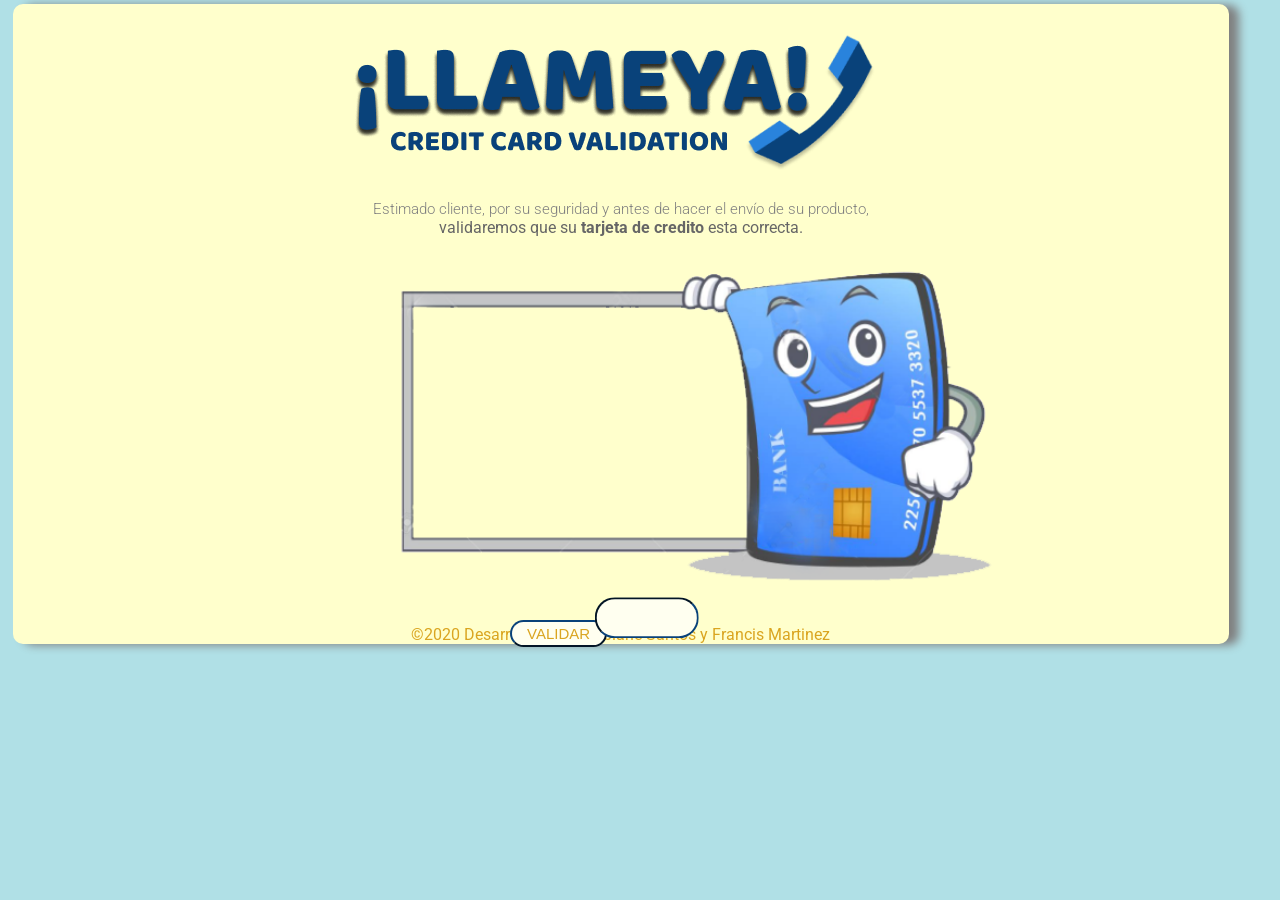
<file: src/index.html>
<!DOCTYPE html>
<html>

<head>

  <meta charset="utf-8" />
  <title>Tarjeta de crédito válida</title>
  <link rel="stylesheet" href="style.css" />
  <link href="https://fonts.googleapis.com/css2?family=Roboto&display=swap" rel="stylesheet">
  <link href="https://fonts.googleapis.com/css2?family=Fredoka+One&display=swap" rel="stylesheet">

</head>

<body>
  <div class="generalTodo">
    <header>
      <!-- primera pantalla -->
      <div id="welcome" class="welcome">
        <img src="./img/llameya-logo.png" alt="¡Llameya!">
        <!-- texto para el usuario -->
        <p style="margin-top: 10px">
          Estimado cliente, por su seguridad y antes de hacer el envío de su
          producto,
        </p>
        <p></p>validaremos que su <strong> tarjeta de credito</strong> esta correcta.</p>
        <!-- imagen de fondo -->
        <div class="tarjeta">
          <img src="./img/background-card.png" width="650" alt="imagen tarjeta feliz" />
        </div>

        <!-- input que recíbe los datos de la tarjeta -->
        <input type="text" id="creditCardNumber" class="centrado" placeholder="Numero de su tarjeta" />


        <!-- mensaje de error cuando el numero no corresponde al especificado en javascript -->
        <h4 id="mensajeError"></h4>

        <!-- botón para validar los digitos de la tarjeta-->
        <button id="btnValidation" class="btnValidar">VALIDAR</button>
      </div>
    </header>

    <main>
      <!--pantalla del resultado  -->
      <div id="validationResult" class="step-validation">
        <br><br><br>
        <!--mensagem que muestra el analisis del algoritmo de luhn, marca -->
        <div id="showResult" class="validation-msg"></div>
        <br>
        <br><br><br>
        <!-- botón para volver a la pantalla de inicio-->
        <button id="btnIniciar" class="btnInicio">INICIO</button>
        <br><br><br>
        <!-- botón para cerrar y salir del validador-->
        <button id="btnCerrar" class="btnCerrar">CERRAR</button>
      </div>
    </main>

    <footer>
      <!--texto sobre los creadores del validador-->
      &copy;2020 Desarrollado por Fabiane Santos y Francis Martinez
    </footer>
    <script src="index.js" type="module"></script>
  </div>
</body>

</html>
</file>
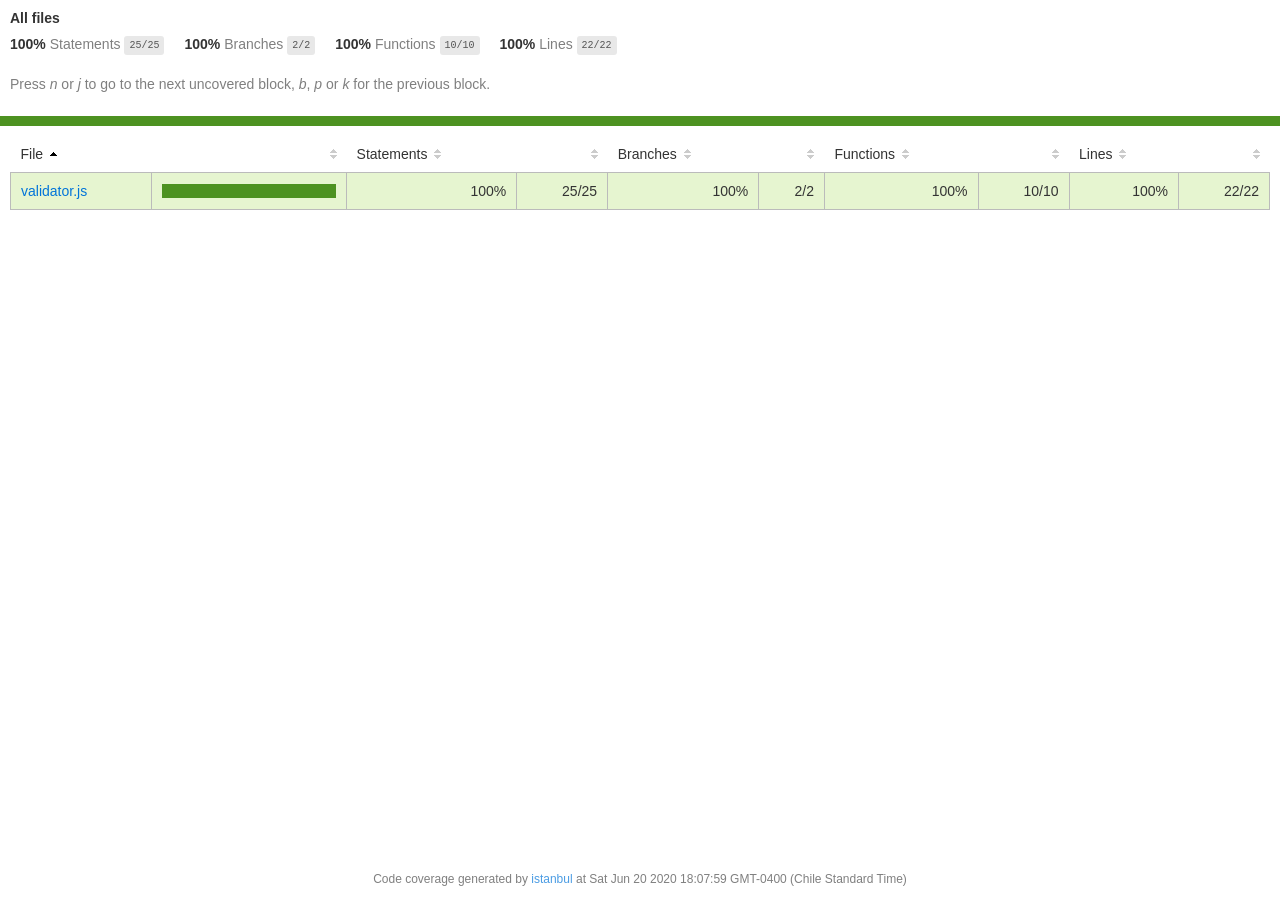
<file: coverage/lcov-report/index.html>
<!doctype html>
<html lang="en">

<head>
    <title>Code coverage report for All files</title>
    <meta charset="utf-8" />
    <link rel="stylesheet" href="prettify.css" />
    <link rel="stylesheet" href="base.css" />
    <meta name="viewport" content="width=device-width, initial-scale=1">
    <style type='text/css'>
        .coverage-summary .sorter {
            background-image: url(sort-arrow-sprite.png);
        }
    </style>
</head>
    
<body>
<div class='wrapper'>
    <div class='pad1'>
        <h2>All files</h2>
        <div class='clearfix'>
            
            <div class='fl pad1y space-right2'>
                <span class="strong">100% </span>
                <span class="quiet">Statements</span>
                <span class='fraction'>25/25</span>
            </div>
        
            
            <div class='fl pad1y space-right2'>
                <span class="strong">100% </span>
                <span class="quiet">Branches</span>
                <span class='fraction'>2/2</span>
            </div>
        
            
            <div class='fl pad1y space-right2'>
                <span class="strong">100% </span>
                <span class="quiet">Functions</span>
                <span class='fraction'>10/10</span>
            </div>
        
            
            <div class='fl pad1y space-right2'>
                <span class="strong">100% </span>
                <span class="quiet">Lines</span>
                <span class='fraction'>22/22</span>
            </div>
        
            
        </div>
        <p class="quiet">
            Press <em>n</em> or <em>j</em> to go to the next uncovered block, <em>b</em>, <em>p</em> or <em>k</em> for the previous block.
        </p>
    </div>
    <div class='status-line high'></div>
    <div class="pad1">
<table class="coverage-summary">
<thead>
<tr>
   <th data-col="file" data-fmt="html" data-html="true" class="file">File</th>
   <th data-col="pic" data-type="number" data-fmt="html" data-html="true" class="pic"></th>
   <th data-col="statements" data-type="number" data-fmt="pct" class="pct">Statements</th>
   <th data-col="statements_raw" data-type="number" data-fmt="html" class="abs"></th>
   <th data-col="branches" data-type="number" data-fmt="pct" class="pct">Branches</th>
   <th data-col="branches_raw" data-type="number" data-fmt="html" class="abs"></th>
   <th data-col="functions" data-type="number" data-fmt="pct" class="pct">Functions</th>
   <th data-col="functions_raw" data-type="number" data-fmt="html" class="abs"></th>
   <th data-col="lines" data-type="number" data-fmt="pct" class="pct">Lines</th>
   <th data-col="lines_raw" data-type="number" data-fmt="html" class="abs"></th>
</tr>
</thead>
<tbody><tr>
	<td class="file high" data-value="validator.js"><a href="validator.js.html">validator.js</a></td>
	<td data-value="100" class="pic high">
	<div class="chart"><div class="cover-fill cover-full" style="width: 100%"></div><div class="cover-empty" style="width: 0%"></div></div>
	</td>
	<td data-value="100" class="pct high">100%</td>
	<td data-value="25" class="abs high">25/25</td>
	<td data-value="100" class="pct high">100%</td>
	<td data-value="2" class="abs high">2/2</td>
	<td data-value="100" class="pct high">100%</td>
	<td data-value="10" class="abs high">10/10</td>
	<td data-value="100" class="pct high">100%</td>
	<td data-value="22" class="abs high">22/22</td>
	</tr>

</tbody>
</table>
</div>
                <div class='push'></div><!-- for sticky footer -->
            </div><!-- /wrapper -->
            <div class='footer quiet pad2 space-top1 center small'>
                Code coverage generated by
                <a href="https://istanbul.js.org/" target="_blank">istanbul</a>
                at Sat Jun 20 2020 18:07:59 GMT-0400 (Chile Standard Time)
            </div>
        </div>
        <script src="prettify.js"></script>
        <script>
            window.onload = function () {
                prettyPrint();
            };
        </script>
        <script src="sorter.js"></script>
        <script src="block-navigation.js"></script>
    </body>
</html>
</file>
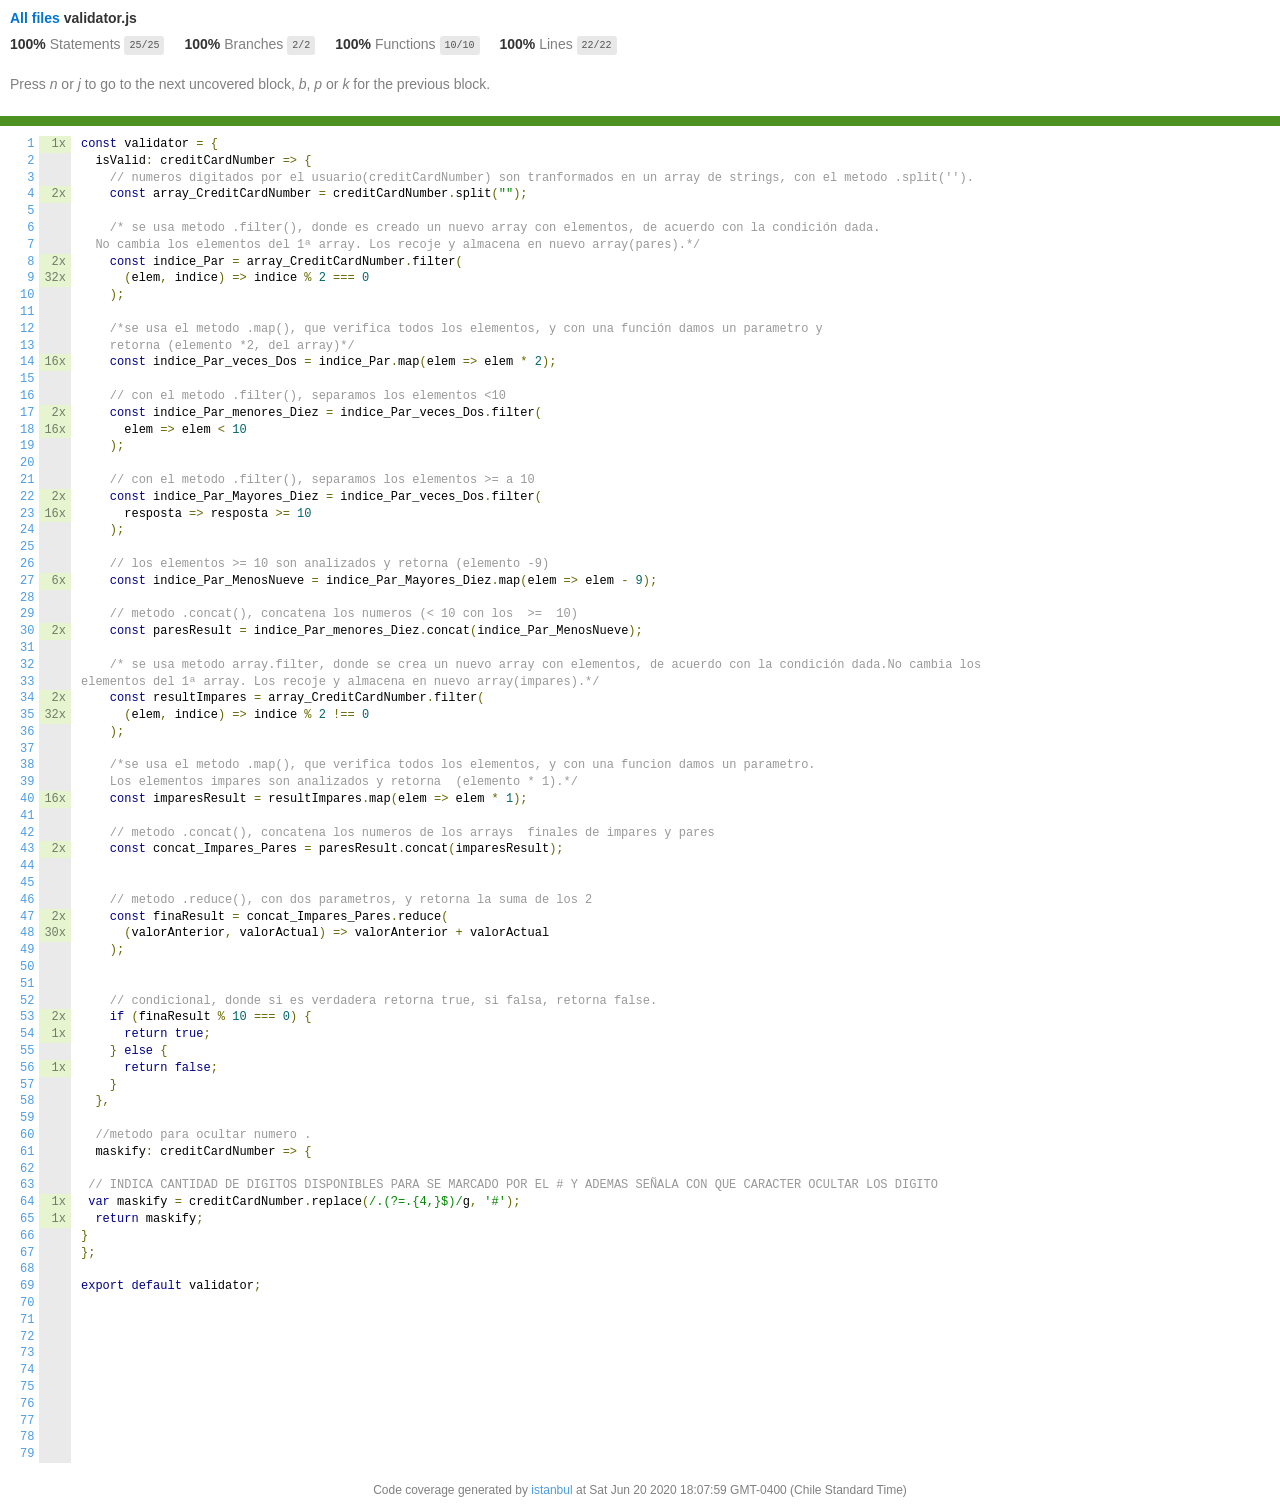
<file: coverage/lcov-report/validator.js.html>
<!doctype html>
<html lang="en">

<head>
    <title>Code coverage report for validator.js</title>
    <meta charset="utf-8" />
    <link rel="stylesheet" href="prettify.css" />
    <link rel="stylesheet" href="base.css" />
    <meta name="viewport" content="width=device-width, initial-scale=1">
    <style type='text/css'>
        .coverage-summary .sorter {
            background-image: url(sort-arrow-sprite.png);
        }
    </style>
</head>
    
<body>
<div class='wrapper'>
    <div class='pad1'>
        <h2><a href="index.html">All files</a> validator.js</h2>
        <div class='clearfix'>
            
            <div class='fl pad1y space-right2'>
                <span class="strong">100% </span>
                <span class="quiet">Statements</span>
                <span class='fraction'>25/25</span>
            </div>
        
            
            <div class='fl pad1y space-right2'>
                <span class="strong">100% </span>
                <span class="quiet">Branches</span>
                <span class='fraction'>2/2</span>
            </div>
        
            
            <div class='fl pad1y space-right2'>
                <span class="strong">100% </span>
                <span class="quiet">Functions</span>
                <span class='fraction'>10/10</span>
            </div>
        
            
            <div class='fl pad1y space-right2'>
                <span class="strong">100% </span>
                <span class="quiet">Lines</span>
                <span class='fraction'>22/22</span>
            </div>
        
            
        </div>
        <p class="quiet">
            Press <em>n</em> or <em>j</em> to go to the next uncovered block, <em>b</em>, <em>p</em> or <em>k</em> for the previous block.
        </p>
    </div>
    <div class='status-line high'></div>
    <pre><table class="coverage">
<tr><td class="line-count quiet"><a name='L1'></a><a href='#L1'>1</a>
<a name='L2'></a><a href='#L2'>2</a>
<a name='L3'></a><a href='#L3'>3</a>
<a name='L4'></a><a href='#L4'>4</a>
<a name='L5'></a><a href='#L5'>5</a>
<a name='L6'></a><a href='#L6'>6</a>
<a name='L7'></a><a href='#L7'>7</a>
<a name='L8'></a><a href='#L8'>8</a>
<a name='L9'></a><a href='#L9'>9</a>
<a name='L10'></a><a href='#L10'>10</a>
<a name='L11'></a><a href='#L11'>11</a>
<a name='L12'></a><a href='#L12'>12</a>
<a name='L13'></a><a href='#L13'>13</a>
<a name='L14'></a><a href='#L14'>14</a>
<a name='L15'></a><a href='#L15'>15</a>
<a name='L16'></a><a href='#L16'>16</a>
<a name='L17'></a><a href='#L17'>17</a>
<a name='L18'></a><a href='#L18'>18</a>
<a name='L19'></a><a href='#L19'>19</a>
<a name='L20'></a><a href='#L20'>20</a>
<a name='L21'></a><a href='#L21'>21</a>
<a name='L22'></a><a href='#L22'>22</a>
<a name='L23'></a><a href='#L23'>23</a>
<a name='L24'></a><a href='#L24'>24</a>
<a name='L25'></a><a href='#L25'>25</a>
<a name='L26'></a><a href='#L26'>26</a>
<a name='L27'></a><a href='#L27'>27</a>
<a name='L28'></a><a href='#L28'>28</a>
<a name='L29'></a><a href='#L29'>29</a>
<a name='L30'></a><a href='#L30'>30</a>
<a name='L31'></a><a href='#L31'>31</a>
<a name='L32'></a><a href='#L32'>32</a>
<a name='L33'></a><a href='#L33'>33</a>
<a name='L34'></a><a href='#L34'>34</a>
<a name='L35'></a><a href='#L35'>35</a>
<a name='L36'></a><a href='#L36'>36</a>
<a name='L37'></a><a href='#L37'>37</a>
<a name='L38'></a><a href='#L38'>38</a>
<a name='L39'></a><a href='#L39'>39</a>
<a name='L40'></a><a href='#L40'>40</a>
<a name='L41'></a><a href='#L41'>41</a>
<a name='L42'></a><a href='#L42'>42</a>
<a name='L43'></a><a href='#L43'>43</a>
<a name='L44'></a><a href='#L44'>44</a>
<a name='L45'></a><a href='#L45'>45</a>
<a name='L46'></a><a href='#L46'>46</a>
<a name='L47'></a><a href='#L47'>47</a>
<a name='L48'></a><a href='#L48'>48</a>
<a name='L49'></a><a href='#L49'>49</a>
<a name='L50'></a><a href='#L50'>50</a>
<a name='L51'></a><a href='#L51'>51</a>
<a name='L52'></a><a href='#L52'>52</a>
<a name='L53'></a><a href='#L53'>53</a>
<a name='L54'></a><a href='#L54'>54</a>
<a name='L55'></a><a href='#L55'>55</a>
<a name='L56'></a><a href='#L56'>56</a>
<a name='L57'></a><a href='#L57'>57</a>
<a name='L58'></a><a href='#L58'>58</a>
<a name='L59'></a><a href='#L59'>59</a>
<a name='L60'></a><a href='#L60'>60</a>
<a name='L61'></a><a href='#L61'>61</a>
<a name='L62'></a><a href='#L62'>62</a>
<a name='L63'></a><a href='#L63'>63</a>
<a name='L64'></a><a href='#L64'>64</a>
<a name='L65'></a><a href='#L65'>65</a>
<a name='L66'></a><a href='#L66'>66</a>
<a name='L67'></a><a href='#L67'>67</a>
<a name='L68'></a><a href='#L68'>68</a>
<a name='L69'></a><a href='#L69'>69</a>
<a name='L70'></a><a href='#L70'>70</a>
<a name='L71'></a><a href='#L71'>71</a>
<a name='L72'></a><a href='#L72'>72</a>
<a name='L73'></a><a href='#L73'>73</a>
<a name='L74'></a><a href='#L74'>74</a>
<a name='L75'></a><a href='#L75'>75</a>
<a name='L76'></a><a href='#L76'>76</a>
<a name='L77'></a><a href='#L77'>77</a>
<a name='L78'></a><a href='#L78'>78</a>
<a name='L79'></a><a href='#L79'>79</a></td><td class="line-coverage quiet"><span class="cline-any cline-yes">1x</span>
<span class="cline-any cline-neutral">&nbsp;</span>
<span class="cline-any cline-neutral">&nbsp;</span>
<span class="cline-any cline-yes">2x</span>
<span class="cline-any cline-neutral">&nbsp;</span>
<span class="cline-any cline-neutral">&nbsp;</span>
<span class="cline-any cline-neutral">&nbsp;</span>
<span class="cline-any cline-yes">2x</span>
<span class="cline-any cline-yes">32x</span>
<span class="cline-any cline-neutral">&nbsp;</span>
<span class="cline-any cline-neutral">&nbsp;</span>
<span class="cline-any cline-neutral">&nbsp;</span>
<span class="cline-any cline-neutral">&nbsp;</span>
<span class="cline-any cline-yes">16x</span>
<span class="cline-any cline-neutral">&nbsp;</span>
<span class="cline-any cline-neutral">&nbsp;</span>
<span class="cline-any cline-yes">2x</span>
<span class="cline-any cline-yes">16x</span>
<span class="cline-any cline-neutral">&nbsp;</span>
<span class="cline-any cline-neutral">&nbsp;</span>
<span class="cline-any cline-neutral">&nbsp;</span>
<span class="cline-any cline-yes">2x</span>
<span class="cline-any cline-yes">16x</span>
<span class="cline-any cline-neutral">&nbsp;</span>
<span class="cline-any cline-neutral">&nbsp;</span>
<span class="cline-any cline-neutral">&nbsp;</span>
<span class="cline-any cline-yes">6x</span>
<span class="cline-any cline-neutral">&nbsp;</span>
<span class="cline-any cline-neutral">&nbsp;</span>
<span class="cline-any cline-yes">2x</span>
<span class="cline-any cline-neutral">&nbsp;</span>
<span class="cline-any cline-neutral">&nbsp;</span>
<span class="cline-any cline-neutral">&nbsp;</span>
<span class="cline-any cline-yes">2x</span>
<span class="cline-any cline-yes">32x</span>
<span class="cline-any cline-neutral">&nbsp;</span>
<span class="cline-any cline-neutral">&nbsp;</span>
<span class="cline-any cline-neutral">&nbsp;</span>
<span class="cline-any cline-neutral">&nbsp;</span>
<span class="cline-any cline-yes">16x</span>
<span class="cline-any cline-neutral">&nbsp;</span>
<span class="cline-any cline-neutral">&nbsp;</span>
<span class="cline-any cline-yes">2x</span>
<span class="cline-any cline-neutral">&nbsp;</span>
<span class="cline-any cline-neutral">&nbsp;</span>
<span class="cline-any cline-neutral">&nbsp;</span>
<span class="cline-any cline-yes">2x</span>
<span class="cline-any cline-yes">30x</span>
<span class="cline-any cline-neutral">&nbsp;</span>
<span class="cline-any cline-neutral">&nbsp;</span>
<span class="cline-any cline-neutral">&nbsp;</span>
<span class="cline-any cline-neutral">&nbsp;</span>
<span class="cline-any cline-yes">2x</span>
<span class="cline-any cline-yes">1x</span>
<span class="cline-any cline-neutral">&nbsp;</span>
<span class="cline-any cline-yes">1x</span>
<span class="cline-any cline-neutral">&nbsp;</span>
<span class="cline-any cline-neutral">&nbsp;</span>
<span class="cline-any cline-neutral">&nbsp;</span>
<span class="cline-any cline-neutral">&nbsp;</span>
<span class="cline-any cline-neutral">&nbsp;</span>
<span class="cline-any cline-neutral">&nbsp;</span>
<span class="cline-any cline-neutral">&nbsp;</span>
<span class="cline-any cline-yes">1x</span>
<span class="cline-any cline-yes">1x</span>
<span class="cline-any cline-neutral">&nbsp;</span>
<span class="cline-any cline-neutral">&nbsp;</span>
<span class="cline-any cline-neutral">&nbsp;</span>
<span class="cline-any cline-neutral">&nbsp;</span>
<span class="cline-any cline-neutral">&nbsp;</span>
<span class="cline-any cline-neutral">&nbsp;</span>
<span class="cline-any cline-neutral">&nbsp;</span>
<span class="cline-any cline-neutral">&nbsp;</span>
<span class="cline-any cline-neutral">&nbsp;</span>
<span class="cline-any cline-neutral">&nbsp;</span>
<span class="cline-any cline-neutral">&nbsp;</span>
<span class="cline-any cline-neutral">&nbsp;</span>
<span class="cline-any cline-neutral">&nbsp;</span>
<span class="cline-any cline-neutral">&nbsp;</span></td><td class="text"><pre class="prettyprint lang-js">const validator = {
  isValid: creditCardNumber =&gt; {
    // numeros digitados por el usuario(creditCardNumber) son tranformados en un array de strings, con el metodo .split('').
    const array_CreditCardNumber = creditCardNumber.split("");
&nbsp;
    /* se usa metodo .filter(), donde es creado un nuevo array con elementos, de acuerdo con la condición dada. 
  No cambia los elementos del 1ª array. Los recoje y almacena en nuevo array(pares).*/
    const indice_Par = array_CreditCardNumber.filter(
      (elem, indice) =&gt; indice % 2 === 0
    );
&nbsp;
    /*se usa el metodo .map(), que verifica todos los elementos, y con una función damos un parametro y 
    retorna (elemento *2, del array)*/
    const indice_Par_veces_Dos = indice_Par.map(elem =&gt; elem * 2);
&nbsp;
    // con el metodo .filter(), separamos los elementos &lt;10
    const indice_Par_menores_Diez = indice_Par_veces_Dos.filter(
      elem =&gt; elem &lt; 10
    );
&nbsp;
    // con el metodo .filter(), separamos los elementos &gt;= a 10
    const indice_Par_Mayores_Diez = indice_Par_veces_Dos.filter(
      resposta =&gt; resposta &gt;= 10
    );
&nbsp;
    // los elementos &gt;= 10 son analizados y retorna (elemento -9)
    const indice_Par_MenosNueve = indice_Par_Mayores_Diez.map(elem =&gt; elem - 9);
&nbsp;
    // metodo .concat(), concatena los numeros (&lt; 10 con los  &gt;=  10)
    const paresResult = indice_Par_menores_Diez.concat(indice_Par_MenosNueve);
&nbsp;
    /* se usa metodo array.filter, donde se crea un nuevo array con elementos, de acuerdo con la condición dada.No cambia los 
elementos del 1ª array. Los recoje y almacena en nuevo array(impares).*/
    const resultImpares = array_CreditCardNumber.filter(
      (elem, indice) =&gt; indice % 2 !== 0
    );
&nbsp;
    /*se usa el metodo .map(), que verifica todos los elementos, y con una funcion damos un parametro. 
    Los elementos impares son analizados y retorna  (elemento * 1).*/
    const imparesResult = resultImpares.map(elem =&gt; elem * 1);
&nbsp;
    // metodo .concat(), concatena los numeros de los arrays  finales de impares y pares
    const concat_Impares_Pares = paresResult.concat(imparesResult);
&nbsp;
&nbsp;
    // metodo .reduce(), con dos parametros, y retorna la suma de los 2
    const finaResult = concat_Impares_Pares.reduce(
      (valorAnterior, valorActual) =&gt; valorAnterior + valorActual
    );
   
&nbsp;
    // condicional, donde si es verdadera retorna true, si falsa, retorna false.
    if (finaResult % 10 === 0) {
      return true;
    } else {
      return false;
    }
  },
&nbsp;
  //metodo para ocultar numero .
  maskify: creditCardNumber =&gt; {
    
 // INDICA CANTIDAD DE DIGITOS DISPONIBLES PARA SE MARCADO POR EL # Y ADEMAS SEÑALA CON QUE CARACTER OCULTAR LOS DIGITO
 var maskify = creditCardNumber.replace(/.(?=.{4,}$)/g, '#');
  return maskify;
}
};
&nbsp;
export default validator;
&nbsp;
&nbsp;
&nbsp;
&nbsp;
&nbsp;
&nbsp;
&nbsp;
&nbsp;
&nbsp;
&nbsp;</pre></td></tr></table></pre>

                <div class='push'></div><!-- for sticky footer -->
            </div><!-- /wrapper -->
            <div class='footer quiet pad2 space-top1 center small'>
                Code coverage generated by
                <a href="https://istanbul.js.org/" target="_blank">istanbul</a>
                at Sat Jun 20 2020 18:07:59 GMT-0400 (Chile Standard Time)
            </div>
        </div>
        <script src="prettify.js"></script>
        <script>
            window.onload = function () {
                prettyPrint();
            };
        </script>
        <script src="sorter.js"></script>
        <script src="block-navigation.js"></script>
    </body>
</html>
</file>
<file: src/style.css>
*{
  margin: 0;
  padding: 0;
}

div.generalTodo {
  margin: 4px 1%;
  width: 95%;
  background-color:#FFFFCC; /* es para darle el color a la caja de fondo*/
  border-radius: 10px 10px 10px 10px;
  box-shadow: 10px 1px 10px 0px grey;
}

p {
  font-size: 15px;
  font-weight: 300;
  color:gray;
  text-align: center; 
}

.validation-status {
  font-size: 50px;
  font-weight: bold;
  letter-spacing: 5px;
  font-family: 'Fredoka One', cursive;
}

.valid-result{
  color: green;
  }
  
  .invalid-result{
    color: red;
  }
  
.card-logo{
  /* position: relative;
  top: 0%; /* movimiento de la imagen para arriba o para abajo mas % es para abajo  menos % es para arrba*/
  left: 0%;
  height: 100px;
  line-height: 50px;
  width: 100px;
  }

  html, body {
    text-align: center;
    font-family: 'Roboto', sans-serif;
    color: #666666;
    background-color:	#B0E0E6;
    margin: 2;
    padding: 0;
  }

  .welcome {
    display: block;
  }

  h2 {
    color: #09427A;
    text-shadow: -1px 0 lightpink, 0 1px lightpink, 1px 0 lightpink,
      0 -1px lightpink;
  }
  .step-validation {
    display: none;
  }
  
  .validation-msg {
    margin-top: 5rem;
  }
  .tarjeta {
   position: relative;
   left: 5%;
  }

  .centrado {
    position: absolute;
    z-index: 1;
    top: 70%;
    left: 53%;
    right: 60%;
    transform: translate(-80%, -80%);
    font-family: helvetica;
    font-size: 15px;
    font-weight: 300;
    color: #09427a;
    text-align: center;
    background: #FFFFF0;
    margin: 0 0 25px;
    overflow: hidden;
    padding: 10px;
    padding-left: 50px;
    padding-right: 50px;
    border-radius: 20px;
    border-color: #09427a;
  }
  
  ::placeholder {
    color: goldenrod; /*Se aplica específicamente al texto del placeholder */
    font-size: 1em; /*Tamaño de la fuente */
    font-style: italic; /*tipo de fuente o letra*/
  }
  .btnValidar {
    position: absolute;
    top: 50%; /* movimiento de la imagen para arriba o para abajo mas % es para abajo  menos % es para arrba*/
    left: 75%;
    margin-left: -450px;
    margin-top: 170px;
    text-decoration: none;
    padding: 3px;
    padding-left: 15px;
    padding-right: 15px;
    font-family: sans-serif;
    font-weight: 50;
    font-size: 15px;
    font-style: unset;
    color: goldenrod;
    background-color: #FFFFF0;
    border-radius: 20px;
    border-color: #09427a
  }
  
  .btnInicio {
    position: absolute;
    z-index: 1;
    top: 65%;
    left: 35%;
    right: 60%;;
    transform: translate(-80%, -80%);
    text-decoration: none;
    padding: 3px;
    padding-left: 24px;
    padding-right: 24px;
    font-family: sans-serif;
    font-weight: 50;
    font-size: 15px;
    font-style: unset;
    color:goldenrod;
    background-color: #FFFFF0;
    border-radius: 20px;
    border-color: #09427a
  }
  
  .btnCerrar {
    position: absolute;
    z-index: 1;
    top: 65%;
    left: 65%;
    right: 60%;;
    transform: translate(-80%, -80%);
    text-decoration: none;
    padding: 3px;
    padding-left: 24px;
    padding-right: 24px;
    font-family: sans-serif;
    font-weight: 50;
    font-size: 15px;
    font-style: unset;
    color:goldenrod;
    background-color: #FFFFF0;
    border-radius: 20px;
    border-color: #09427a
  }

  .validation-status {
    font-size: 50px;
    font-weight: bold;
    letter-spacing: 5px;
    font-family: 'Fredoka One', cursive;
  }

  h4 {
    position: relative;
    z-index: 1;
    top: 60%;
    left: 79%;
    right: 40%;
    transform: translate(-80%, -80%);
    color: red;
    width: 90%;
   }

   footer {
    color: goldenrod;
  }
</file>
<file: coverage/lcov-report/prettify.css>
.pln{color:#000}@media screen{.str{color:#080}.kwd{color:#008}.com{color:#800}.typ{color:#606}.lit{color:#066}.pun,.opn,.clo{color:#660}.tag{color:#008}.atn{color:#606}.atv{color:#080}.dec,.var{color:#606}.fun{color:red}}@media print,projection{.str{color:#060}.kwd{color:#006;font-weight:bold}.com{color:#600;font-style:italic}.typ{color:#404;font-weight:bold}.lit{color:#044}.pun,.opn,.clo{color:#440}.tag{color:#006;font-weight:bold}.atn{color:#404}.atv{color:#060}}pre.prettyprint{padding:2px;border:1px solid #888}ol.linenums{margin-top:0;margin-bottom:0}li.L0,li.L1,li.L2,li.L3,li.L5,li.L6,li.L7,li.L8{list-style-type:none}li.L1,li.L3,li.L5,li.L7,li.L9{background:#eee}
</file>
<file: coverage/lcov-report/base.css>
body, html {
  margin:0; padding: 0;
  height: 100%;
}
body {
    font-family: Helvetica Neue, Helvetica, Arial;
    font-size: 14px;
    color:#333;
}
.small { font-size: 12px; }
*, *:after, *:before {
  -webkit-box-sizing:border-box;
     -moz-box-sizing:border-box;
          box-sizing:border-box;
  }
h2 { font-size: 20px; margin: 0;}
h2 { font-size: 14px; }
pre {
    font: 12px/1.4 Consolas, "Liberation Mono", Menlo, Courier, monospace;
    margin: 0;
    padding: 0;
    -moz-tab-size: 2;
    -o-tab-size:  2;
    tab-size: 2;
}
a { color:#0074D9; text-decoration:none; }
a:hover { text-decoration:underline; }
.strong { font-weight: bold; }
.space-top1 { padding: 10px 0 0 0; }
.pad2y { padding: 20px 0; }
.pad1y { padding: 10px 0; }
.pad2x { padding: 0 20px; }
.pad2 { padding: 20px; }
.pad1 { padding: 10px; }
.space-left2 { padding-left:55px; }
.space-right2 { padding-right:20px; }
.center { text-align:center; }
.clearfix { display:block; }
.clearfix:after {
  content:'';
  display:block;
  height:0;
  clear:both;
  visibility:hidden;
  }
.fl { float: left; }
@media only screen and (max-width:640px) {
  .col3 { width:100%; max-width:100%; }
  .hide-mobile { display:none!important; }
}

.quiet {
  color: #7f7f7f;
  color: rgba(0,0,0,0.5);
}
.quiet a { opacity: 0.7; }

.fraction {
  font-family: Consolas, 'Liberation Mono', Menlo, Courier, monospace;
  font-size: 10px;
  color: #555;
  background: #E8E8E8;
  padding: 4px 5px;
  border-radius: 3px;
  vertical-align: middle;
}

div.path a:link, div.path a:visited { color: #333; }
table.coverage {
  border-collapse: collapse;
  margin: 10px 0 0 0;
  padding: 0;
}

table.coverage td {
  margin: 0;
  padding: 0;
  vertical-align: top;
}
table.coverage td.line-count {
    text-align: right;
    padding: 0 5px 0 20px;
}
table.coverage td.line-coverage {
    text-align: right;
    padding-right: 10px;
    min-width:20px;
}

table.coverage td span.cline-any {
    display: inline-block;
    padding: 0 5px;
    width: 100%;
}
.missing-if-branch {
    display: inline-block;
    margin-right: 5px;
    border-radius: 3px;
    position: relative;
    padding: 0 4px;
    background: #333;
    color: yellow;
}

.skip-if-branch {
    display: none;
    margin-right: 10px;
    position: relative;
    padding: 0 4px;
    background: #ccc;
    color: white;
}
.missing-if-branch .typ, .skip-if-branch .typ {
    color: inherit !important;
}
.coverage-summary {
  border-collapse: collapse;
  width: 100%;
}
.coverage-summary tr { border-bottom: 1px solid #bbb; }
.keyline-all { border: 1px solid #ddd; }
.coverage-summary td, .coverage-summary th { padding: 10px; }
.coverage-summary tbody { border: 1px solid #bbb; }
.coverage-summary td { border-right: 1px solid #bbb; }
.coverage-summary td:last-child { border-right: none; }
.coverage-summary th {
  text-align: left;
  font-weight: normal;
  white-space: nowrap;
}
.coverage-summary th.file { border-right: none !important; }
.coverage-summary th.pct { }
.coverage-summary th.pic,
.coverage-summary th.abs,
.coverage-summary td.pct,
.coverage-summary td.abs { text-align: right; }
.coverage-summary td.file { white-space: nowrap;  }
.coverage-summary td.pic { min-width: 120px !important;  }
.coverage-summary tfoot td { }

.coverage-summary .sorter {
    height: 10px;
    width: 7px;
    display: inline-block;
    margin-left: 0.5em;
    background: url(sort-arrow-sprite.png) no-repeat scroll 0 0 transparent;
}
.coverage-summary .sorted .sorter {
    background-position: 0 -20px;
}
.coverage-summary .sorted-desc .sorter {
    background-position: 0 -10px;
}
.status-line {  height: 10px; }
/* yellow */
.cbranch-no { background: yellow !important; color: #111; }
/* dark red */
.red.solid, .status-line.low, .low .cover-fill { background:#C21F39 }
.low .chart { border:1px solid #C21F39 }
.highlighted,
.highlighted .cstat-no, .highlighted .fstat-no, .highlighted .cbranch-no{
  background: #C21F39 !important;
}
/* medium red */
.cstat-no, .fstat-no, .cbranch-no, .cbranch-no { background:#F6C6CE }
/* light red */
.low, .cline-no { background:#FCE1E5 }
/* light green */
.high, .cline-yes { background:rgb(230,245,208) }
/* medium green */
.cstat-yes { background:rgb(161,215,106) }
/* dark green */
.status-line.high, .high .cover-fill { background:rgb(77,146,33) }
.high .chart { border:1px solid rgb(77,146,33) }
/* dark yellow (gold) */
.status-line.medium, .medium .cover-fill { background: #f9cd0b; }
.medium .chart { border:1px solid #f9cd0b; }
/* light yellow */
.medium { background: #fff4c2; }

.cstat-skip { background: #ddd; color: #111; }
.fstat-skip { background: #ddd; color: #111 !important; }
.cbranch-skip { background: #ddd !important; color: #111; }

span.cline-neutral { background: #eaeaea; }

.coverage-summary td.empty {
    opacity: .5;
    padding-top: 4px;
    padding-bottom: 4px;
    line-height: 1;
    color: #888;
}

.cover-fill, .cover-empty {
  display:inline-block;
  height: 12px;
}
.chart {
  line-height: 0;
}
.cover-empty {
    background: white;
}
.cover-full {
    border-right: none !important;
}
pre.prettyprint {
    border: none !important;
    padding: 0 !important;
    margin: 0 !important;
}
.com { color: #999 !important; }
.ignore-none { color: #999; font-weight: normal; }

.wrapper {
  min-height: 100%;
  height: auto !important;
  height: 100%;
  margin: 0 auto -48px;
}
.footer, .push {
  height: 48px;
}
</file>
